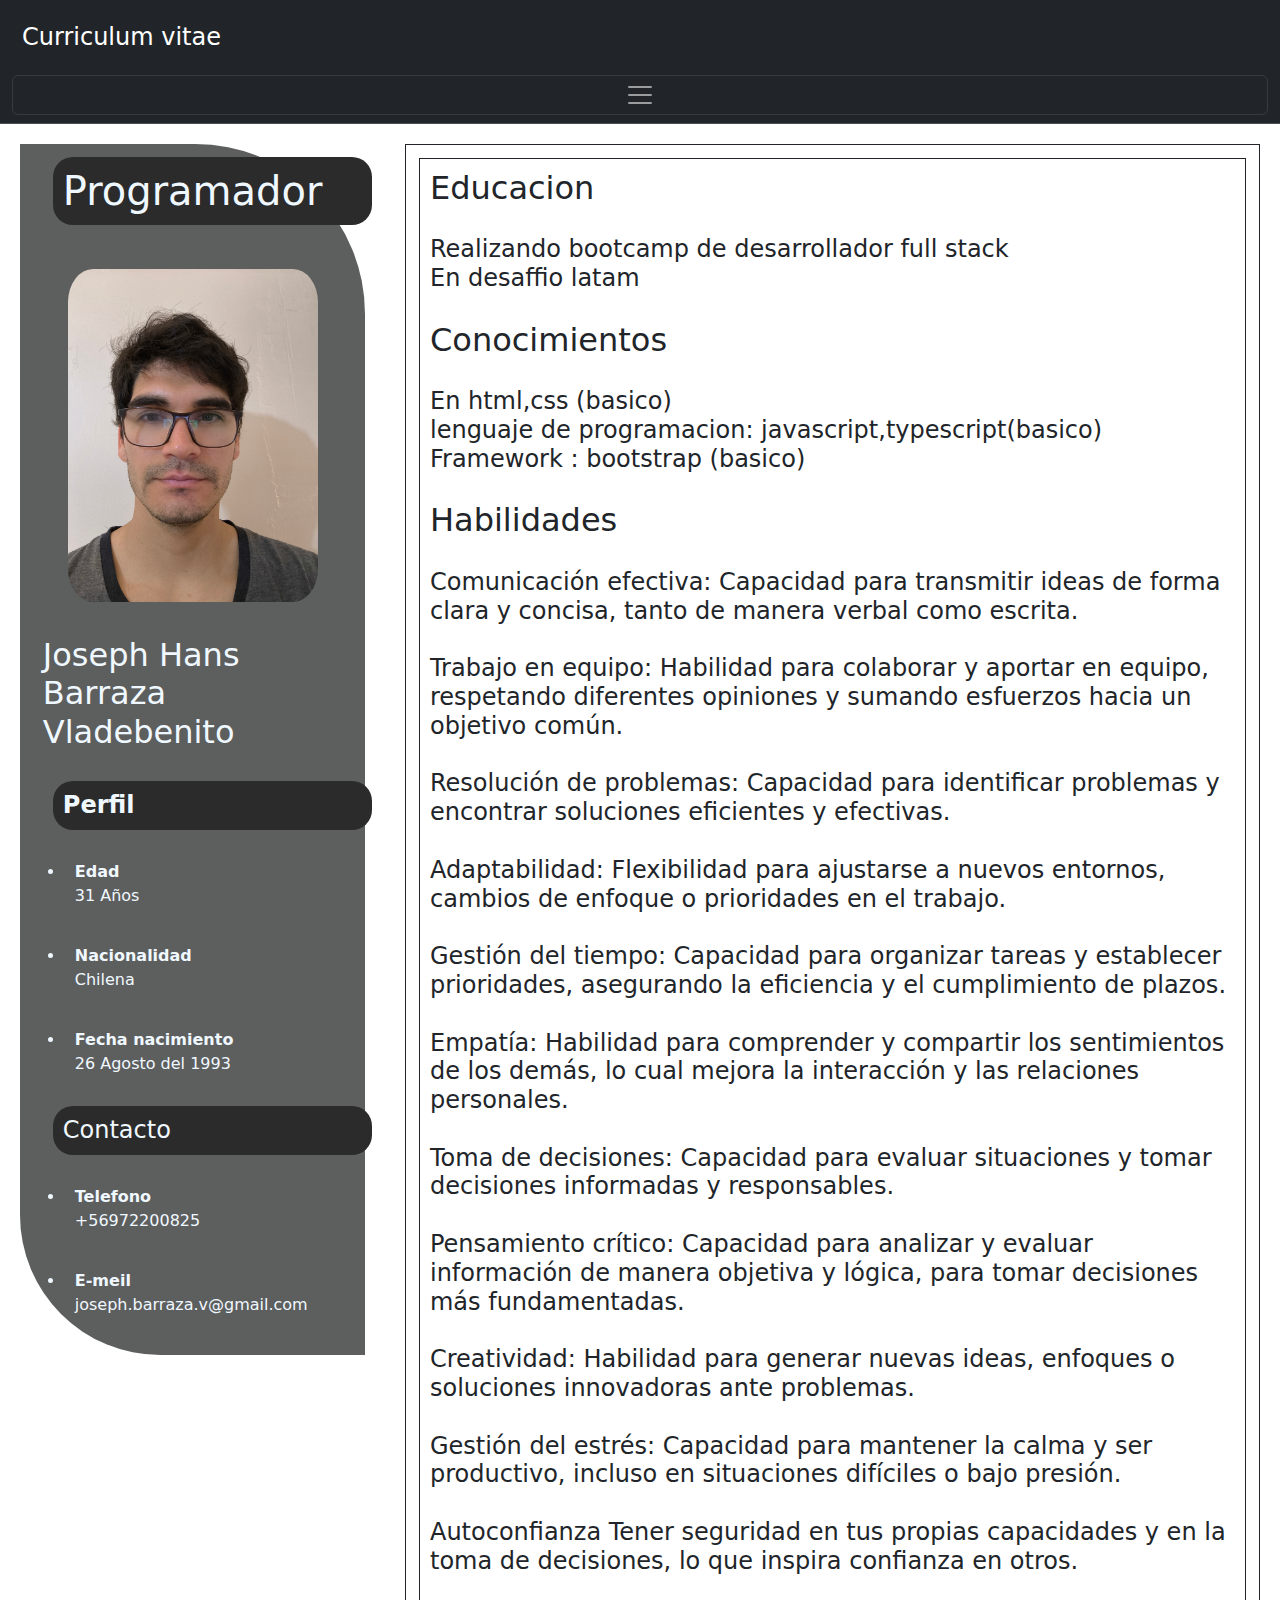
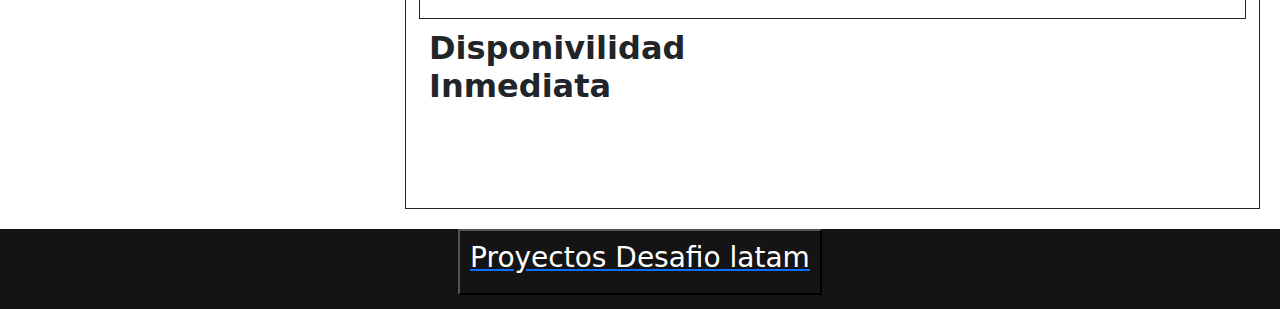
<file: index.html>
<!DOCTYPE html>
<html lang="en">
<head>
    <meta charset="UTF-8">
    <meta name="viewport" content="width=device-width, initial-scale=1.0">
    <title>CV</title>
    
    <link rel="stylesheet" href="./assets/style/style.css">

    <link href="https://cdn.jsdelivr.net/npm/bootstrap@5.3.3/dist/css/bootstrap.min.css" rel="stylesheet" integrity="sha384-QWTKZyjpPEjISv5WaRU9OFeRpok6YctnYmDr5pNlyT2bRjXh0JMhjY6hW+ALEwIH" crossorigin="anonymous">


</head>
<body>
    <!--barra navegacion-->

    
    <nav class="navbar bg-dark border-bottom border-body" data-bs-theme="dark">
        <div class="container-fluid">
          <a class="navbar-brand" href="#"><h4>Curriculum vitae</h4></a>
          <button class="navbar-toggler" type="button" data-bs-toggle="collapse" data-bs-target="#navbarSupportedContent" aria-controls="navbarSupportedContent" aria-expanded="false" aria-label="Toggle navigation">
            <span class="navbar-toggler-icon"></span>
          </button>
          <div class="collapse navbar-collapse" id="navbarSupportedContent">
            <ul class="navbar-nav me-auto mb-2 mb-lg-0">
              <li class="nav-item">
                <a class="nav-link active" aria-current="page" href="./portafolio.html">Proyectos</a>
              </li>
             
            <form class="d-flex " role="search">
              <input class="form-control me-2" type="search" placeholder="Search" aria-label="Search">
              <button class="btn btn-outline-success" type="submit">Search</button>
            </form>
          </div>
        </div>
      </nav>


<!--cv -->
<div>
<div class="cuerpo">

<div class="perfil">

<h1>Programador</h1>
<p> </p>



  <div class="img"><img src="./assets/img/foto-cv.jpg" alt="" width="250px" style="border-radius: 10% ;"></div>
  <br>
  <div class="nombre">
    <h2>Joseph Hans <br>
    Barraza Vladebenito</h2>
</div>


<div>
  <div class="perfil-imagen"><h4><strong>Perfil</strong></h4></div>
<ul>
<li><p><strong>Edad</strong> <br> 31 Años</p></li>
<li><p><strong>Nacionalidad</strong> <br> Chilena</p></li>
<li><p><strong>Fecha nacimiento </strong><br> 26 Agosto del 1993 </p></li>
</ul>



<div class="contacto"><h4>Contacto</h4></div>
  <ul>
<li><p><strong> Telefono</strong> <br> +56972200825 </p>  </li>
<li><p><strong>E-meil </strong>  <br> joseph.barraza.v@gmail.com </p> </li>
</ul>
</div>

<div>
 
</div>

</div>
<!--datos academicos-->

<div class="datos-academicos">

<div class="educacion">
<div> <h2>Educacion</h2></div>
<div>
<h4>Realizando bootcamp de desarrollador full stack <br> En desaffio latam
</h4>
</div>

<div class="conocimientos ">
  <div> <h2>Conocimientos</h2></div>
  <div>
  <h4>En html,css (basico) <br> lenguaje de programacion: javascript,typescript(basico) <br>Framework : bootstrap (basico)
  </h4>
  </div>
</div>


<div class="habilidades">
 <div><h2>Habilidades</h2></div>
 
<div>
  <h4>   Comunicación efectiva:
    Capacidad para transmitir ideas de forma clara y concisa, tanto de manera verbal como escrita. <br><br>
    Trabajo en equipo:
    Habilidad para colaborar y aportar en equipo, respetando diferentes opiniones y sumando esfuerzos hacia un objetivo común. <br><br>
     Resolución de problemas:
    Capacidad para identificar problemas y encontrar soluciones eficientes y efectivas. <br><br>
     Adaptabilidad:
    Flexibilidad para ajustarse a nuevos entornos, cambios de enfoque o prioridades en el trabajo. <br><br>
   Gestión del tiempo:
    Capacidad para organizar tareas y establecer prioridades, asegurando la eficiencia y el cumplimiento de plazos. <br><br>
    Empatía:
    Habilidad para comprender y compartir los sentimientos de los demás, lo cual mejora la interacción y las relaciones personales. <br><br>
   Toma de decisiones:
    Capacidad para evaluar situaciones y tomar decisiones informadas y responsables. <br><br>
   Pensamiento crítico:
    Capacidad para analizar y evaluar información de manera objetiva y lógica, para tomar decisiones más fundamentadas. <br><br>
  Creatividad:
    Habilidad para generar nuevas ideas, enfoques o soluciones innovadoras ante problemas. <br><br>
   Gestión del estrés:
    Capacidad para mantener la calma y ser productivo, incluso en situaciones difíciles o bajo presión. <br><br>
    Autoconfianza
    Tener seguridad en tus propias capacidades y en la toma de decisiones, lo que inspira confianza en otros.    </h4><br>
</div>

</div>



</div>

<div><h2><strong>Disponivilidad <br>
Inmediata</strong></h2></div><br><br><br>

</div>   
</div>
<!--footer-->

<footer>
  <div class="button">
<a href="./portafolio.html"><button><h3>Proyectos Desafio latam </h3></button></a>

 
</div>   

                     
</footer>
 

<script src="https://cdn.jsdelivr.net/npm/bootstrap@5.3.3/dist/js/bootstrap.bundle.min.js" integrity="sha384-YvpcrYf0tY3lHB60NNkmXc5s9fDVZLESaAA55NDzOxhy9GkcIdslK1eN7N6jIeHz" crossorigin="anonymous"></script>

</body>
</html>
</file>
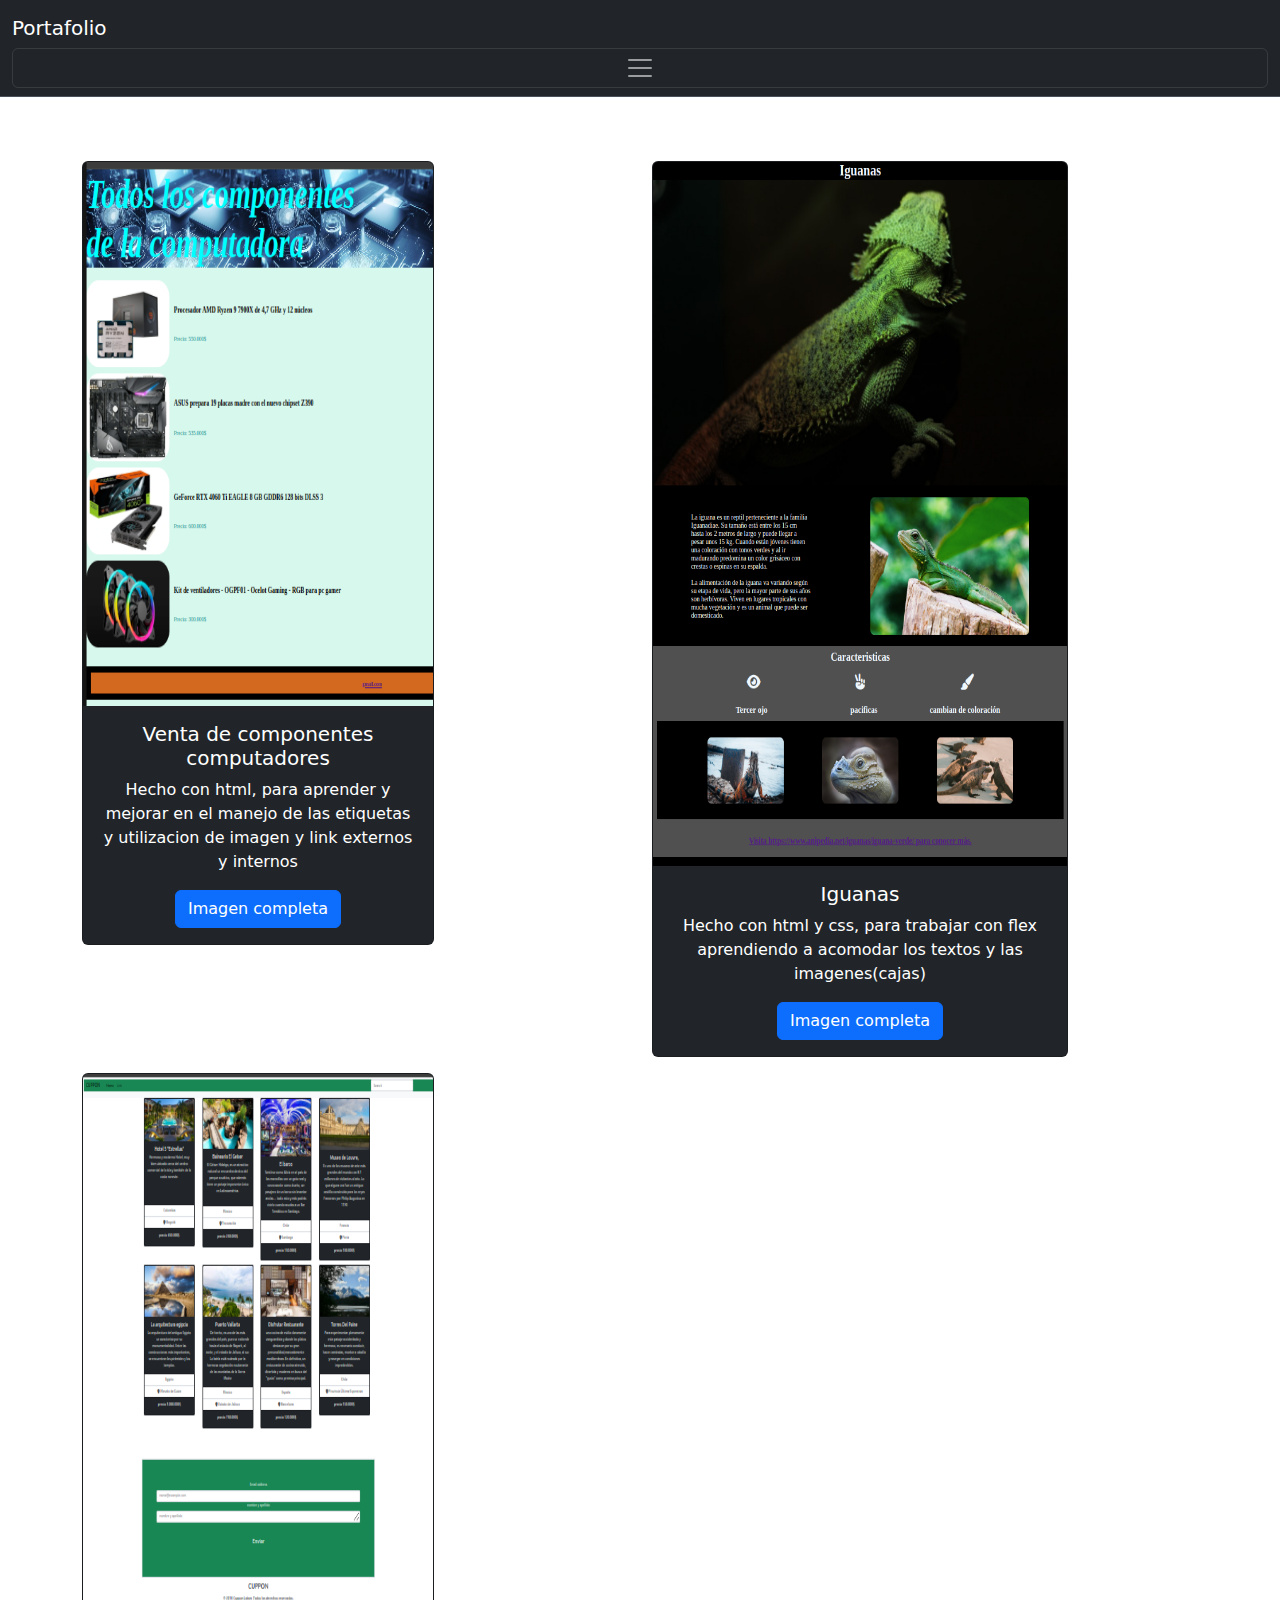
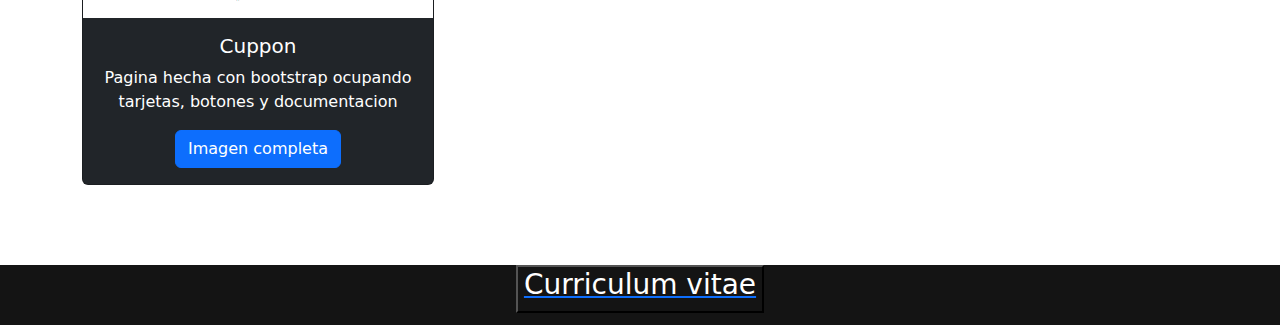
<file: portafolio.html>
<!DOCTYPE html>
<html lang="en">
<head>
    <meta charset="UTF-8">
    <meta name="viewport" content="width=device-width, initial-scale=1.0">
    <title>cv-portafolio</title>

<link rel="stylesheet" href="./assets/style/style-portafolio.css">

    <link href="https://cdn.jsdelivr.net/npm/bootstrap@5.3.3/dist/css/bootstrap.min.css" rel="stylesheet" integrity="sha384-QWTKZyjpPEjISv5WaRU9OFeRpok6YctnYmDr5pNlyT2bRjXh0JMhjY6hW+ALEwIH" crossorigin="anonymous">
</head>
<body>

    <!--pie paguina-->
    <nav class="navbar bg-dark border-bottom border-body" data-bs-theme="dark">
        <div class="container-fluid">
          <a class="navbar-brand" href="#">Portafolio</a>
          <button class="navbar-toggler" type="button" data-bs-toggle="collapse" data-bs-target="#navbarSupportedContent" aria-controls="navbarSupportedContent" aria-expanded="false" aria-label="Toggle navigation">
            <span class="navbar-toggler-icon"></span>
          </button>
          <div class="collapse navbar-collapse" id="navbarSupportedContent">
            <ul class="navbar-nav me-auto mb-2 mb-lg-0">
              <li class="nav-item">
                <a class="nav-link active" aria-current="page" href="./index.html">Inicio</a>
              </li>
             
            <form class="d-flex" role="search">
              <input class="form-control me-2" type="search" placeholder="Search" aria-label="Search">
              <button class="btn btn-outline-success" type="submit">Search</button>
            </form>
          </div>
        </div>
      </nav>
    
      <!--proyectos-->
<div class="tarjeta">

    <div class="container text-center ">
        <div class="row">
          <div class="col">
            <div class="card text-bg-dark mb-3" style="width: 22rem " >
                <img src="./assets/img/paguina.png"style="height: 34rem;" class="card-img-top" alt="...">
                <div class="card-body">
                  <h5 class="card-title">Venta de componentes computadores</h5>
                  <p class="card-text">Hecho con html, para aprender y mejorar en el manejo de las etiquetas y utilizacion de imagen y link externos y internos</p>
                  <a href="./assets/img/paguina.png" class="btn btn-primary">Imagen completa</a>
                </div>
              </div>
          </div>
          <div class="col">
            <div class="card text-bg-dark mb-3" style="width: 26rem;">
                <img src="./assets/img/Captura desde 2025-01-25 00-02-30.png" style="height: 44rem;" class="card-img-top" alt="...">
                <div class="card-body">
                  <h5 class="card-title">Iguanas</h5>
                  <p class="card-text">Hecho con html y css, para trabajar con flex aprendiendo a acomodar los textos y las imagenes(cajas)</p>
                  <a href="./assets/img/Captura desde 2025-01-25 00-02-30.png" class="btn btn-primary">Imagen completa</a>
                </div>
              </div>
          </div>
          <div class="col">
            <div class="card text-bg-dark mb-3" style="width: 22rem;">
                <img src="./assets/img/Captura desde 2025-02-01 14-07-15.png "style="height: 34rem;" class="card-img-top" alt="...">
                <div class="card-body">
                  <h5 class="card-title">Cuppon</h5>
                  <p class="card-text">Pagina hecha con bootstrap ocupando tarjetas, botones y documentacion </p>
                  <a href="./assets/img/Captura desde 2025-02-01 14-07-15.png" class="btn btn-primary">Imagen completa</a>
                </div>
              </div>
          </div>
        </div>
      </div>
    




</div>






      <!--footer-->

      <footer>
        <div class="button">
      <a href="./index.html"><button><h3>Curriculum vitae</h3></button></a>
      
       
      </div>                          
      </footer>
       
      




<script src="https://cdn.jsdelivr.net/npm/bootstrap@5.3.3/dist/js/bootstrap.bundle.min.js" integrity="sha384-YvpcrYf0tY3lHB60NNkmXc5s9fDVZLESaAA55NDzOxhy9GkcIdslK1eN7N6jIeHz" crossorigin="anonymous"></script>
</body>
</html>
</file>
<file: assets/style/style.css>
*{
    margin: 0%;
    padding: 0%;
}

body{
    
 


}

.cuerpo{
display: flex;




}
.perfil{
    
background-color: rgb(93, 94, 94);
height: 60%;
margin: 20px;
padding: 1%;
border-radius: 0px 170px 0px 140px;

color: aliceblue;

}
.img{
    border-radius: 10%;
    display: flex;
    justify-content: center;
    
}
p{
font-family: 10px ;
   
    padding: 10px;

}
h1{
    
    margin: 20px;
     background-color: rgb(43, 43, 43);
    border-radius: 20px;
    width: 100%;
    padding: 10px;

}
h2{
   
    padding: 10px;
}

h3{
    
    padding: 10px;
}

h4{
    
    padding: 10px;
}

h5{
    
    padding: 10px;
}

h6{
   
    padding: 10px;
}
.perfil-imagen{
    margin: 20px;

    background-color: rgb(43, 43, 43);
    border-radius: 20px;
    width: 100%;
}

.contacto{
    margin: 20px;

    background-color: rgb(43, 43, 43);
    border-radius: 20px;
    width: 100%;

}

/*datos academicos*/

.datos-academicos{
    margin: 20px;
    padding: 1%;
    border:solid 1px ;
   
}

.educacion{
    border:solid 1px 
}
.habilidades{
    
 
}

footer{
    display: flex;
    justify-content: center;
    background-color: rgb(20, 20, 20);
width: 100%;
height: 80px;
}
button{
    margin: 20px;
    display: flex;
    justify-content: center;
border-radius: 10;
background-color: rgb(20, 20, 20);
width: 100%;
color: rgb(255, 255, 255);

}
</file>
<file: assets/style/style-portafolio.css>
.tarjeta{
    margin: 5%;

}




footer{
    display: flex;
    justify-content: center;
    background-color: rgb(20, 20, 20);
width: 100%;
height: 60px;
}
button{
    display: flex;
    justify-content: center;
border-radius: 10;
background-color: rgb(20, 20, 20);
width: 100%;
color: rgb(255, 255, 255);



}
</file>
